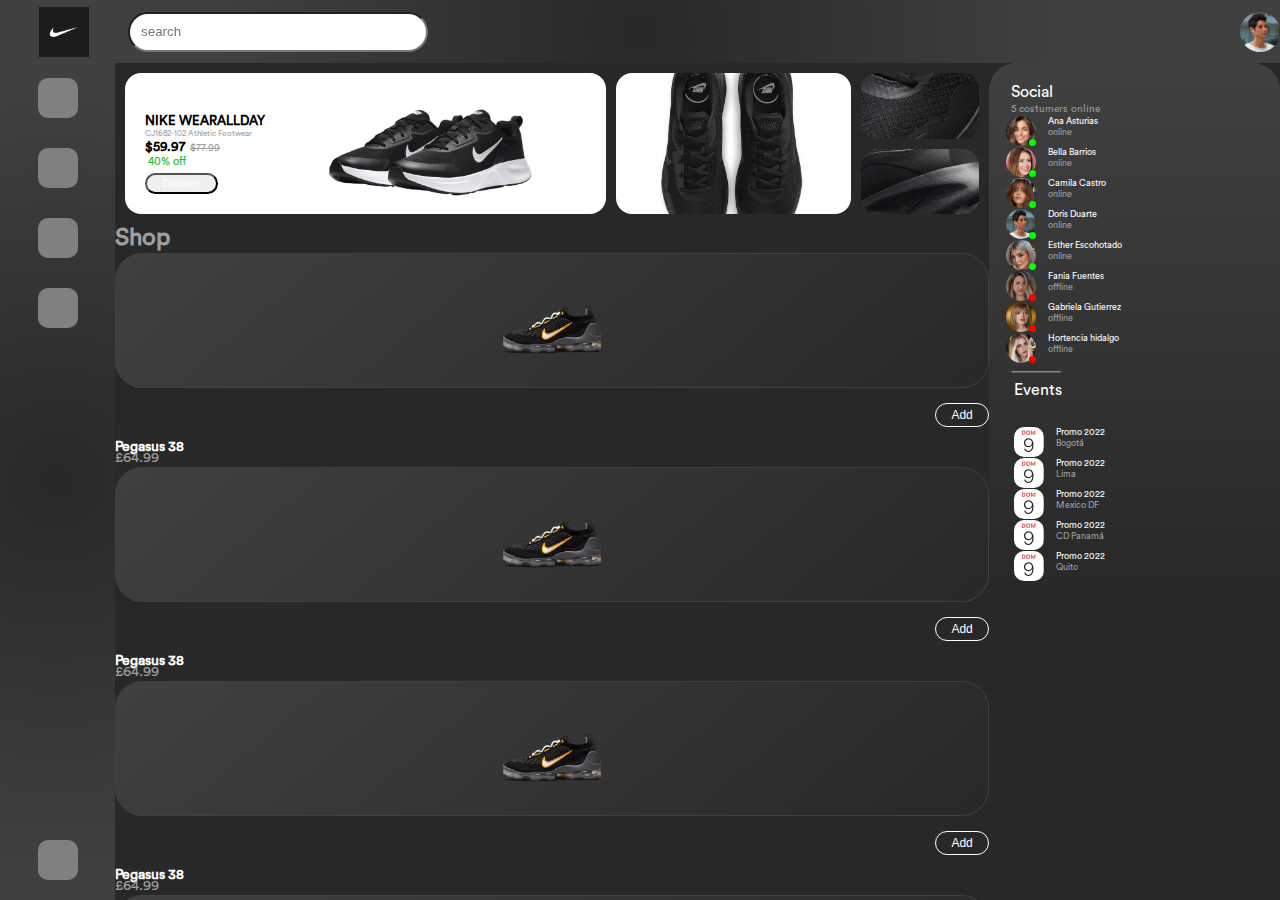
<file: index.html>
<!DOCTYPE html>
<html lang="en">

<head>
    <meta charset="UTF-8">
    <meta http-equiv="X-UA-Compatible" content="IE=edge">
    <meta name="viewport" content="width=device-width, initial-scale=1.0">
    <title>Nike Shop</title>
    <link rel="stylesheet" href="https://cdnjs.cloudflare.com/ajax/libs/font-awesome/6.0.0-beta3/css/all.min.css"
        integrity="sha512-Fo3rlrZj/k7ujTnHg4CGR2D7kSs0v4LLanw2qksYuRlEzO+tcaEPQogQ0KaoGN26/zrn20ImR1DfuLWnOo7aBA=="
        crossorigin="anonymous" referrerpolicy="no-referrer" />
    <link rel="stylesheet" href="https://cdn.jsdelivr.net/npm/bootstrap@4.6.1/dist/css/bootstrap.min.css"
        integrity="sha384-zCbKRCUGaJDkqS1kPbPd7TveP5iyJE0EjAuZQTgFLD2ylzuqKfdKlfG/eSrtxUkn" crossorigin="anonymous">
    <link rel="stylesheet" href="./css/style.css">
</head>

<body>

    <div class="baseLayout">
        <!-- ##### ----- #####    ENCABEZADO   ##### ----- ##### -->
        <div class="navUp">
            <div class="logo">
            </div>
            <div class="navContent">
                <div class="btn1 navbtn">
                    <div class="abc">
                        <i class="fas fa-search"></i>
                    </div>
                    <div class="search">
                        <input type="text" placeholder="   search">
                    </div>
                </div>
                <div class="btn2 navbtn">
                    <i class="fas fa-shopping-bag"></i>
                </div>
                <div class="btn3 navbtn"></div>
            </div>
        </div>

        <div class="divFlex">
            <!-- ##### ----- #####    CONTENIDO PRINCIPAL   ##### ----- ##### -->
            <div class="contentContainer">

                <!-- ++++++++++++++++     CONTENEDOR DE COMPONENTES     ++++++++++++++++++++++++ -->
                <div class="componentContainer">

                    <!-- -+-+-+-+-+-+-+-+-+-+-  ZAPATILLAS POPULARES         +-+-+-+-+-+-+-+-+-+-+-+-+-+ -->
                    <div class="zapatillasComponent">
                        <div class="item item1">
                            <p class="zapa--tittle">Nike Wearallday</p>
                            <p class="zapa--descrip">CJ1682-102 Athletic Footwear</p>
                            <div class="price">
                                <p class="main--price">$59.97</p>
                                <p class="before--price">$77.99</p>
                            </div>
                            <p class="total--discount">40% off</p>
                            <button class="btnDiscover bg-dark">Discover</button>
                        </div>
                        <div class="item item2"></div>
                        <div class="item item3"></div>
                        <div class="item item4"></div>
                    </div>

                    <!-- -+-+-+-+-+-+-+-+-+-+-     ZAPATILLAS SHOP         +-+-+-+-+-+-+-+-+-+-+-+-+-+ -->
                    <div class="zapatillasShop container">

                        <div class="contenedorHeaderShop">
                            <h2 class="shopTitulo">Shop</h2>
                        </div>
                        <div class="row">
                            <div class="col-6 col-lg-3 contenedorZapatillaShop contenedorZapatillaShop1">

                                <div class="zapatillaShoper zapatillaShop1">
                                    <img src="./img/nikeShoe.png" alt="zapatos-nike">
                                </div>

                                <div class="contenedorCompraShop">

                                    <div class="textoCarta">
                                        <h3 class="nombreZapatillasShop">Pegasus 38</h3>
                                        <p class="precioShop">£64.99</p>
                                    </div>
                                    <div class="contenedorPrecioBotonShop">
                                        <button class="botonShop">Add</button>
                                    </div>

                                </div>

                            </div>

                            <div class="col-6 col-lg-3 contenedorZapatillaShop contenedorZapatillaShop2">

                                <div class="zapatillaShoper zapatillaShop2">
                                    <img src="./img/nikeShoe.png" alt="zapatos-nike">
                                </div>

                                <div class="contenedorCompraShop">
                                    <div class="textoCarta">
                                        <h3 class="nombreZapatillasShop">Pegasus 38</h3>
                                        <p class="precioShop">£64.99</p>
                                    </div>
                                    <div class="contenedorPrecioBotonShop">
                                        <button class="botonShop">Add</button>
                                    </div>

                                </div>

                            </div>

                            <div class="col-6 col-lg-3 contenedorZapatillaShop contenedorZapatillaShop3">

                                <div class="zapatillaShoper zapatillaShop3">
                                    <img src="./img/nikeShoe.png" alt="zapatos-nike">
                                </div>

                                <div class="contenedorCompraShop">
                                    <div class="textoCarta">
                                        <h3 class="nombreZapatillasShop">Pegasus 38</h3>
                                        <p class="precioShop">£64.99</p>
                                    </div>
                                    <div class="contenedorPrecioBotonShop">
                                        <button class="botonShop">Add</button>
                                    </div>

                                </div>

                            </div>

                            <div class="col-6 col-lg-3 contenedorZapatillaShop contenedorZapatillaShop4">

                                <div class="zapatillaShoper zapatillaShop4">
                                    <img src="./img/nikeShoe.png" alt="zapatos-nike">
                                </div>

                                <div class="contenedorCompraShop">
                                    <div class="textoCarta">
                                        <h3 class="nombreZapatillasShop">Pegasus 38</h3>
                                        <p class="precioShop">£64.99</p>
                                    </div>
                                    <div class="contenedorPrecioBotonShop">
                                        <button class="botonShop">Add</button>
                                    </div>

                                </div>

                            </div>
                        </div>

                    </div>

                    <div class="graficoBoardContainer">
                        <!-- -+-+-+-+-+-+-+-+-+-+-       GRAFICO        +-+-+-+-+-+-+-+-+-+-+-+-+-+ -->
                        <div class="graficoContainer">
                            <p class="tittle">Contact Us</p>
                            <form class="row g-3">
                                <div class="col-md-6">
                                    <label for="inputEmail4" class="form-label">Email</label>
                                    <input type="email" class="form-control" id="inputEmail4">
                                </div>
                                <div class="col-md-6">
                                    <label for="inputPassword4" class="form-label">Password</label>
                                    <input type="password" class="form-control" id="inputPassword4">
                                </div>
                                <div class="col-12">
                                    <label for="inputAddress" class="form-label">Address</label>
                                    <input type="text" class="form-control" id="inputAddress"
                                        placeholder="1234 Main St">
                                </div>
                                <div class="col-12">
                                    <label for="inputAddress2" class="form-label">Address 2</label>
                                    <input type="text" class="form-control" id="inputAddress2"
                                        placeholder="Apartment, studio, or floor">
                                </div>
                                <div class="col-md-6">
                                    <label for="inputCity" class="form-label">City</label>
                                    <input type="text" class="form-control" id="inputCity">
                                </div>
                                <div class="col-md-2">
                                    <label for="inputZip" class="form-label">Zip</label>
                                    <input type="text" class="form-control" id="inputZip">
                                </div>
                                <div class="col-12">
                                    <div class="form-check">
                                        <input class="form-check-input" type="checkbox" id="gridCheck">
                                        <label class="form-check-label" for="gridCheck">
                                            Check me out
                                        </label>
                                    </div>
                                </div>
                                <div class="col-12">
                                    <button type="submit" class="btn btn-light">Sign in</button>
                                </div>
                            </form>

                        </div>

                        <!-- -+-+-+-+-+-+-+-+-+-+-        BOARD        +-+-+-+-+-+-+-+-+-+-+-+-+-+ -->
                        <div class="boardContainer">
                            <ol class="list-group list-group-numbered bg-dark">
                                <li
                                    class="list-group-item d-flex justify-content-between align-items-start list-color-one">
                                    <div class="ms-2 me-auto">
                                        <div class="fw-bold">Subheading</div>
                                        Content for list item
                                    </div>
                                    <span class="badge bg-light rounded-pill">1st</span>
                                </li>

                                <li
                                    class="list-group-item d-flex justify-content-between align-items-start list-color-two">
                                    <div class="ms-2 me-auto">
                                        <div class="fw-bold">Subheading</div>
                                        Content for list item
                                    </div>
                                    <span class="badge bg-light rounded-pill">2nd</span>
                                </li>

                                <li
                                    class="list-group-item d-flex justify-content-between align-items-start list-color-one">
                                    <div class="ms-2 me-auto">
                                        <div class="fw-bold">Subheading</div>
                                        Content for list item
                                    </div>
                                    <span class="badge bg-light rounded-pill">3th</span>
                                </li>

                                <li
                                    class="list-group-item d-flex justify-content-between align-items-start list-color-two">
                                    <div class="ms-2 me-auto">
                                        <div class="fw-bold">Subheading</div>
                                        Content for list item
                                    </div>
                                    <span class="badge bg-light rounded-pill">4th</span>
                                </li>

                                <li
                                    class="list-group-item d-flex justify-content-between align-items-start list-color-one">
                                    <div class="ms-2 me-auto">
                                        <div class="fw-bold">Subheading</div>
                                        Content for list item
                                    </div>
                                    <span class="badge bg-light rounded-pill">5th</span>
                                </li>

                                <li
                                    class="list-group-item d-flex justify-content-between align-items-start list-color-two">
                                    <div class="ms-2 me-auto">
                                        <div class="fw-bold">Subheading</div>
                                        Content for list item
                                    </div>
                                    <span class="badge bg-light rounded-pill">6th</span>
                                </li>
                            </ol>
                        </div>
                    </div>
                </div>

                <!-- -+-+-+-+-+-+-+-+-+-+-          SOCIAL        +-+-+-+-+-+-+-+-+-+-+-+-+-+ -->
                <div class="socialComponent">
                    <div class="social">
                        <div class="socialCostumersList">
                            <p class="social--tittle">Social</p>
                            <p class="social--costumer">5 costumers online</p>
                            <div class="costumer costumer1">
                                <div class="costumerPhoto">
                                    <div class="colorOnline"></div>
                                </div>
                                <div class="costumerDescription">
                                    <div class="costumerName">
                                        <p>Ana Asturias</p>
                                    </div>
                                    <div class="costumerStatus">
                                        <p>online</p>
                                    </div>
                                </div>
                            </div>
                            <div class="costumer costumer2">
                                <div class="costumerPhoto">
                                    <div class="colorOnline"></div>
                                </div>
                                <div class="costumerDescription">
                                    <div class="costumerName">
                                        <p>Bella Barrios</p>
                                    </div>
                                    <div class="costumerStatus">
                                        <p>online</p>
                                    </div>
                                </div>
                            </div>
                            <div class="costumer costumer3">
                                <div class="costumerPhoto">
                                    <div class="colorOnline"></div>
                                </div>
                                <div class="costumerDescription">
                                    <div class="costumerName">
                                        <p>Camila Castro</p>
                                    </div>
                                    <div class="costumerStatus">
                                        <p>online</p>
                                    </div>
                                </div>
                            </div>
                            <div class="costumer costumer4">
                                <div class="costumerPhoto">
                                    <div class="colorOnline"></div>
                                </div>
                                <div class="costumerDescription">
                                    <div class="costumerName">
                                        <p>Doris Duarte</p>
                                    </div>
                                    <div class="costumerStatus">
                                        <p>online</p>
                                    </div>
                                </div>
                            </div>
                            <div class="costumer costumer5">
                                <div class="costumerPhoto">
                                    <div class="colorOnline"></div>
                                </div>
                                <div class="costumerDescription">
                                    <div class="costumerName">
                                        <p>Esther Escohotado</p>
                                    </div>
                                    <div class="costumerStatus">
                                        <p>online</p>
                                    </div>
                                </div>
                            </div>
                            <div class="costumer costumer6">
                                <div class="costumerPhoto">
                                    <div class="colorOffline"></div>
                                </div>
                                <div class="costumerDescription">
                                    <div class="costumerName">
                                        <p>Fania Fuentes</p>
                                    </div>
                                    <div class="costumerStatus">
                                        <p>offline</p>
                                    </div>
                                </div>
                            </div>
                            <div class="costumer costumer7">
                                <div class="costumerPhoto">
                                    <div class="colorOffline"></div>
                                </div>
                                <div class="costumerDescription">
                                    <div class="costumerName">
                                        <p>Gabriela Gutierrez</p>
                                    </div>
                                    <div class="costumerStatus">
                                        <p>offline</p>
                                    </div>
                                </div>
                            </div>
                            <div class="costumer costumer8">
                                <div class="costumerPhoto">
                                    <div class="colorOffline"></div>
                                </div>
                                <div class="costumerDescription">
                                    <div class="costumerName">
                                        <p>Hortencia hidalgo</p>
                                    </div>
                                    <div class="costumerStatus">
                                        <p>offline</p>
                                    </div>
                                </div>
                            </div>
                        </div>
                    </div>

                    <div class="line"></div>

                    <div class="events">
                        <p class="eventTittle">Events</p>
                        <div class="eventList">
                            <div class="event event1">
                                <div class="eventDate"></div>
                                <div class="eventDescription">
                                    <div class="eventName">
                                        <p>promo 2022</p>
                                    </div>
                                    <div class="eventLocation">
                                        <p>Bogotá</p>
                                    </div>
                                </div>
                            </div>
                            <div class="event event2">
                                <div class="eventDate"></div>
                                <div class="eventDescription">
                                    <div class="eventName">
                                        <p>promo 2022</p>
                                    </div>
                                    <div class="eventLocation">
                                        <p>Lima</p>
                                    </div>
                                </div>
                            </div>
                            <div class="event event3">
                                <div class="eventDate"></div>
                                <div class="eventDescription">
                                    <div class="eventName">
                                        <p>promo 2022</p>
                                    </div>
                                    <div class="eventLocation">
                                        <p>Mexico DF</p>
                                    </div>
                                </div>
                            </div>
                            <div class="event event4">
                                <div class="eventDate"></div>
                                <div class="eventDescription">
                                    <div class="eventName">
                                        <p>promo 2022</p>
                                    </div>
                                    <div class="eventLocation">
                                        <p>CD Panamá</p>
                                    </div>
                                </div>
                            </div>
                            <div class="event event5">
                                <div class="eventDate"></div>
                                <div class="eventDescription">
                                    <div class="eventName">
                                        <p>promo 2022</p>
                                    </div>
                                    <div class="eventLocation">
                                        <p>Quito</p>
                                    </div>
                                </div>
                            </div>
                        </div>
                    </div>
                </div>
            </div>

            <!-- ##### ----- #####    FOOTER BARRA LATERAL   ##### ----- ##### -->
            <div class="navDown">
                <div class="navbtn navbtn1">
                    <i class="fas fa-home"></i>
                </div>
                <div class="navbtn navbtn2">
                    <i class="fas fa-ticket-alt"></i>
                </div>
                <div class="navbtn navbtn3">
                    <i class="fas fa-location-arrow"></i>
                </div>
                <div class="navbtn navbtn4">
                    <i class="far fa-heart"></i>
                </div>
                <div class="navbtn navbtn5">
                    <i class="fas fa-cog"></i>
                </div>
            </div>
        </div>
    </div>

    <!-- Scripts abre-->
    <script src="https://cdn.jsdelivr.net/npm/jquery@3.5.1/dist/jquery.slim.min.js"
        integrity="sha384-DfXdz2htPH0lsSSs5nCTpuj/zy4C+OGpamoFVy38MVBnE+IbbVYUew+OrCXaRkfj" crossorigin="anonymous">
        </script>
    <script src="https://cdn.jsdelivr.net/npm/popper.js@1.16.1/dist/umd/popper.min.js"
        integrity="sha384-9/reFTGAW83EW2RDu2S0VKaIzap3H66lZH81PoYlFhbGU+6BZp6G7niu735Sk7lN" crossorigin="anonymous">
        </script>
    <script src="https://cdn.jsdelivr.net/npm/bootstrap@4.6.1/dist/js/bootstrap.min.js"
        integrity="sha384-VHvPCCyXqtD5DqJeNxl2dtTyhF78xXNXdkwX1CZeRusQfRKp+tA7hAShOK/B/fQ2" crossorigin="anonymous">
        </script>
    <!-- Scripts termina-->
</body>

</html>
</file>
<file: css/style.css>
@import url("https://fonts.googleapis.com/css2?family=Proza+Libre&display=swap");
@font-face {
  font-family: Circular;
  src: url(../fuentes/CircularStd-Book.otf);
}

@font-face {
  font-family: CircularMedium;
  src: url(../fuentes/CircularStd-Medium.otf);
}

@font-face {
  font-family: CircularBold;
  src: url(../fuentes/CircularStd-Bold.otf);
}

* {
  margin: 0;
  padding: 0;
  -webkit-box-sizing: border-box;
          box-sizing: border-box;
}

/* Variables */
/* -----   CONTAINER SIZE ----- */
body {
  background-color: #282828;
  font-family: Circular;
}

body .baseLayout {
  width: 100vw;
  height: 100vh;
  display: -webkit-box;
  display: -ms-flexbox;
  display: flex;
  -webkit-box-orient: vertical;
  -webkit-box-direction: normal;
      -ms-flex-direction: column;
          flex-direction: column;
}

body .baseLayout .navUp {
  width: 100vw;
  height: 7vh;
  display: -webkit-box;
  display: -ms-flexbox;
  display: flex;
  -webkit-box-align: center;
      -ms-flex-align: center;
          align-items: center;
  -webkit-box-pack: justify;
      -ms-flex-pack: justify;
          justify-content: space-between;
  -webkit-backdrop-filter: blur(5px);
          backdrop-filter: blur(5px);
  background: #282828;
  background: radial-gradient(circle, #282828 0%, #404040 66%, #404040 100%);
}

body .baseLayout .navUp .logo {
  background-image: url(../img/logo.jpg);
  background-size: contain;
  width: 50px;
  height: 50px;
  margin: auto;
}

body .baseLayout .navUp .navContent {
  width: 75vw;
  height: 50px;
  display: -webkit-box;
  display: -ms-flexbox;
  display: flex;
  -webkit-box-orient: horizontal;
  -webkit-box-direction: normal;
      -ms-flex-direction: row;
          flex-direction: row;
  -webkit-box-align: center;
      -ms-flex-align: center;
          align-items: center;
  -webkit-box-pack: right;
      -ms-flex-pack: right;
          justify-content: right;
  gap: 6px;
}

body .baseLayout .navUp .navContent .navbtn {
  background-color: #404040;
  width: 40px;
  height: 40px;
  border-radius: 20px;
}

body .baseLayout .navUp .navContent .btn1 {
  display: -webkit-box;
  display: -ms-flexbox;
  display: flex;
  -webkit-box-pack: center;
      -ms-flex-pack: center;
          justify-content: center;
  -webkit-box-align: center;
      -ms-flex-align: center;
          align-items: center;
  color: #E3E3E3;
  -webkit-transition: all 0.3s;
  transition: all 0.3s;
}

body .baseLayout .navUp .navContent .btn1 .search {
  display: none;
}

body .baseLayout .navUp .navContent .btn1:hover {
  background-color: #E3E3E3;
  color: #282828;
}

body .baseLayout .navUp .navContent .btn2 {
  font-size: 20px;
  color: #E3E3E3;
  display: -webkit-box;
  display: -ms-flexbox;
  display: flex;
  -webkit-box-pack: center;
      -ms-flex-pack: center;
          justify-content: center;
  -webkit-box-align: center;
      -ms-flex-align: center;
          align-items: center;
  -webkit-transition: all 0.3s;
  transition: all 0.3s;
}

body .baseLayout .navUp .navContent .btn2:hover {
  background-color: #E3E3E3;
  color: #282828;
}

body .baseLayout .navUp .navContent .btn3 {
  background-image: url(../img/costumer4.png);
  background-size: contain;
}

body .baseLayout .divFlex {
  width: 100vw;
  height: auto;
}

body .baseLayout .divFlex .contentContainer {
  width: 100vw;
  height: 86vh;
  overflow-x: scroll;
  display: -webkit-box;
  display: -ms-flexbox;
  display: flex;
  -webkit-box-orient: vertical;
  -webkit-box-direction: normal;
      -ms-flex-direction: column;
          flex-direction: column;
}

body .baseLayout .divFlex .contentContainer .componentContainer {
  width: 100vw;
}

body .baseLayout .divFlex .contentContainer .componentContainer .zapatillasComponent {
  width: 100vw;
  height: auto;
  display: -ms-grid;
  display: grid;
  -webkit-box-pack: center;
      -ms-flex-pack: center;
          justify-content: center;
  -ms-grid-columns: 115px 115px 115px;
      grid-template-columns: 115px 115px 115px;
  -ms-grid-rows: 170px 115px;
      grid-template-rows: 170px 115px;
      grid-template-areas: "item1 item1 item1" "item2 item3 item4";
  gap: 8px;
  padding: 10px;
}

body .baseLayout .divFlex .contentContainer .componentContainer .zapatillasComponent .item {
  border-radius: 1em;
}

body .baseLayout .divFlex .contentContainer .componentContainer .zapatillasComponent .item1 {
  -ms-grid-row: 1;
  -ms-grid-column: 1;
  -ms-grid-column-span: 3;
  grid-area: item1;
  background-color: #FFFFFF;
  background-image: url(../img/zapa1.png);
  background-size: contain;
  background-position-y: bottom;
  background-repeat: no-repeat;
  -webkit-transition: all 0.4s;
  transition: all 0.4s;
}

body .baseLayout .divFlex .contentContainer .componentContainer .zapatillasComponent .item1:hover {
  -webkit-transform: scale(1.05);
          transform: scale(1.05);
  border: 1px solid #282828;
}

body .baseLayout .divFlex .contentContainer .componentContainer .zapatillasComponent .item2 {
  -ms-grid-row: 2;
  -ms-grid-column: 1;
  grid-area: item2;
  background-color: #FFFFFF;
  background-image: url(../img/zapa2.png);
  background-size: contain;
  background-position-y: bottom;
  background-repeat: no-repeat;
  -webkit-transition: all 0.4s;
  transition: all 0.4s;
}

body .baseLayout .divFlex .contentContainer .componentContainer .zapatillasComponent .item2:hover {
  -webkit-transform: scale(1.05);
          transform: scale(1.05);
  border: 1px solid #282828;
}

body .baseLayout .divFlex .contentContainer .componentContainer .zapatillasComponent .item3 {
  -ms-grid-row: 2;
  -ms-grid-column: 2;
  grid-area: item3;
  background-color: #FFFFFF;
  background-image: url(../img/zapa3.png);
  background-size: contain;
  background-position-y: bottom;
  background-repeat: no-repeat;
  -webkit-transition: all 0.4s;
  transition: all 0.4s;
}

body .baseLayout .divFlex .contentContainer .componentContainer .zapatillasComponent .item3:hover {
  -webkit-transform: scale(1.05);
          transform: scale(1.05);
  border: 1px solid #282828;
}

body .baseLayout .divFlex .contentContainer .componentContainer .zapatillasComponent .item4 {
  -ms-grid-row: 2;
  -ms-grid-column: 3;
  grid-area: item4;
  background-color: #FFFFFF;
  background-image: url(../img/zapa4.png);
  background-size: contain;
  background-position-y: bottom;
  background-repeat: no-repeat;
  -webkit-transition: all 0.4s;
  transition: all 0.4s;
}

body .baseLayout .divFlex .contentContainer .componentContainer .zapatillasComponent .item4:hover {
  -webkit-transform: scale(1.05);
          transform: scale(1.05);
  border: 1px solid #282828;
}

body .baseLayout .divFlex .contentContainer .componentContainer .zapatillasComponent .item1 {
  padding: 20px;
}

body .baseLayout .divFlex .contentContainer .componentContainer .zapatillasComponent .item1 .zapa--tittle {
  font-weight: bolder;
  text-transform: uppercase;
  font-size: 13px;
  margin: 20px 0px 0px 0px;
}

body .baseLayout .divFlex .contentContainer .componentContainer .zapatillasComponent .item1 .zapa--descrip {
  font-weight: lighter;
  text-transform: capitalize;
  font-size: 8px;
  color: #9F9F9F;
}

body .baseLayout .divFlex .contentContainer .componentContainer .zapatillasComponent .item1 .price {
  display: -webkit-box;
  display: -ms-flexbox;
  display: flex;
  -webkit-box-align: baseline;
      -ms-flex-align: baseline;
          align-items: baseline;
}

body .baseLayout .divFlex .contentContainer .componentContainer .zapatillasComponent .item1 .price .main--price {
  font-weight: bold;
  font-size: 13px;
  margin: 0px;
  padding: 0px;
  padding-right: 5px;
}

body .baseLayout .divFlex .contentContainer .componentContainer .zapatillasComponent .item1 .price .before--price {
  font-weight: lighter;
  text-decoration: line-through;
  color: #9F9F9F;
  margin: 0px;
  padding: 0px;
  font-size: 10px;
}

body .baseLayout .divFlex .contentContainer .componentContainer .zapatillasComponent .item1 .total--discount {
  margin: 0px;
  padding: 0px;
  color: #27b927;
  font-size: 11px;
  padding-left: 3px;
  margin-bottom: 5px;
}

body .baseLayout .divFlex .contentContainer .componentContainer .zapatillasComponent .item1 .btnDiscover {
  border: 0px none solid;
  border-radius: 20px;
  color: #FFFFFF;
  font-size: 10px;
  padding: 3px 15px 3px 15px;
}

body .baseLayout .divFlex .contentContainer .componentContainer .zapatillasShop {
  width: 100vw;
  height: auto;
}

body .baseLayout .divFlex .contentContainer .componentContainer .zapatillasShop .contenedorHeaderShop .shopTitulo {
  color: #9F9F9F;
}

body .baseLayout .divFlex .contentContainer .componentContainer .zapatillasShop .row .contenedorZapatillaShop .zapatillaShoper {
  min-height: 135px;
  min-width: 120px;
  border: 1px solid #404040;
  border-radius: 1.7em;
  background: linear-gradient(320deg, #282828, #404040);
  display: -webkit-box;
  display: -ms-flexbox;
  display: flex;
  -webkit-box-align: center;
      -ms-flex-align: center;
          align-items: center;
  -webkit-box-pack: center;
      -ms-flex-pack: center;
          justify-content: center;
  -webkit-transition: ease all .25s;
  transition: ease all .25s;
}

body .baseLayout .divFlex .contentContainer .componentContainer .zapatillasShop .row .contenedorZapatillaShop .zapatillaShoper img {
  height: 120px;
  width: auto;
}

body .baseLayout .divFlex .contentContainer .componentContainer .zapatillasShop .row .contenedorZapatillaShop .zapatillaShoper:hover {
  border: 3px solid #9F9F9F;
}

body .baseLayout .divFlex .contentContainer .componentContainer .zapatillasShop .row .contenedorZapatillaShop .contenedorCompraShop {
  display: -webkit-box;
  display: -ms-flexbox;
  display: flex;
  margin-top: 15px;
}

body .baseLayout .divFlex .contentContainer .componentContainer .zapatillasShop .row .contenedorZapatillaShop .contenedorCompraShop .textoCarta {
  display: -webkit-box;
  display: -ms-flexbox;
  display: flex;
  -webkit-box-orient: vertical;
  -webkit-box-direction: normal;
      -ms-flex-direction: column;
          flex-direction: column;
  width: 100%;
}

body .baseLayout .divFlex .contentContainer .componentContainer .zapatillasShop .row .contenedorZapatillaShop .contenedorCompraShop .textoCarta .nombreZapatillasShop {
  margin-top: 5%;
  font-size: 1em;
  line-height: 6px;
  font-size: 14px;
  color: #FFFFFF;
}

body .baseLayout .divFlex .contentContainer .componentContainer .zapatillasShop .row .contenedorZapatillaShop .contenedorCompraShop .textoCarta .precioShop {
  color: #9F9F9F;
  margin: 0;
  font-size: 14px;
}

body .baseLayout .divFlex .contentContainer .componentContainer .zapatillasShop .row .contenedorZapatillaShop .contenedorCompraShop .contenedorPrecioBotonShop {
  display: -webkit-box;
  display: -ms-flexbox;
  display: flex;
  width: -webkit-min-content;
  width: -moz-min-content;
  width: min-content;
  -webkit-box-pack: justify;
      -ms-flex-pack: justify;
          justify-content: space-between;
  -webkit-box-align: start;
      -ms-flex-align: start;
          align-items: flex-start;
}

body .baseLayout .divFlex .contentContainer .componentContainer .zapatillasShop .row .contenedorZapatillaShop .contenedorCompraShop .contenedorPrecioBotonShop .botonShop {
  background-color: #282828;
  border-radius: 20px;
  padding: 4px 15px 4px 15px;
  color: #FFFFFF;
  border: 1px solid #FFFFFF;
  font-size: 12px;
  -webkit-transition: ease all .25s;
  transition: ease all .25s;
}

body .baseLayout .divFlex .contentContainer .componentContainer .zapatillasShop .row .contenedorZapatillaShop .contenedorCompraShop .contenedorPrecioBotonShop .botonShop:hover {
  background-color: #404040;
}

body .baseLayout .divFlex .contentContainer .componentContainer .zapatillasShop .row .contenedorZapatillaShop .contenedorCompraShop .contenedorPrecioBotonShop .botonShop:active {
  background-color: #9F9F9F;
}

body .baseLayout .divFlex .contentContainer .componentContainer .graficoBoardContainer {
  width: 100vw;
  height: auto;
  display: -webkit-box;
  display: -ms-flexbox;
  display: flex;
  -webkit-box-orient: vertical;
  -webkit-box-direction: reverse;
      -ms-flex-direction: column-reverse;
          flex-direction: column-reverse;
  -webkit-box-sizing: border-box !important;
          box-sizing: border-box !important;
}

body .baseLayout .divFlex .contentContainer .componentContainer .graficoBoardContainer .graficoContainer {
  width: 100vw;
  height: auto;
  padding: 3vw;
}

body .baseLayout .divFlex .contentContainer .componentContainer .graficoBoardContainer .graficoContainer form {
  width: 100%;
  color: #E3E3E3;
  border-radius: 20px;
}

body .baseLayout .divFlex .contentContainer .componentContainer .graficoBoardContainer .graficoContainer .tittle {
  color: #E3E3E3;
  font-size: 25px;
}

body .baseLayout .divFlex .contentContainer .componentContainer .graficoBoardContainer .boardContainer {
  width: 100vw;
  height: auto;
  padding: 2vw;
}

body .baseLayout .divFlex .contentContainer .componentContainer .graficoBoardContainer .boardContainer ol {
  -webkit-box-sizing: border-box;
          box-sizing: border-box;
}

body .baseLayout .divFlex .contentContainer .componentContainer .graficoBoardContainer .boardContainer ol .list-color-one {
  background-color: #404040;
  color: #9F9F9F;
}

body .baseLayout .divFlex .contentContainer .componentContainer .graficoBoardContainer .boardContainer ol .list-color-two {
  background-color: #9F9F9F;
  color: #282828;
}

body .baseLayout .divFlex .contentContainer .componentContainer .graficoBoardContainer .boardContainer ol .list-color-one:hover {
  border: 3px solid #E3E3E3;
  border-radius: 15px;
  -webkit-transition: 1.5s;
  transition: 1.5s;
}

body .baseLayout .divFlex .contentContainer .componentContainer .graficoBoardContainer .boardContainer ol .list-color-two:hover {
  border: 3px solid #E3E3E3;
  border-radius: 15px;
  -webkit-transition: 1.5s;
  transition: 1.5s;
}

body .baseLayout .divFlex .contentContainer .socialComponent {
  width: 100vw;
  height: auto;
  border: 2px solid none;
  border-radius: 1.7em;
  background: -webkit-gradient(linear, left bottom, left top, from(#282828), to(#404040));
  background: linear-gradient(to top, #282828, #404040);
  padding: 10px;
  display: -webkit-box;
  display: -ms-flexbox;
  display: flex;
  -webkit-box-orient: horizontal;
  -webkit-box-direction: normal;
      -ms-flex-direction: row;
          flex-direction: row;
  -webkit-box-pack: space-evenly;
      -ms-flex-pack: space-evenly;
          justify-content: space-evenly;
  gap: 10px;
}

body .baseLayout .divFlex .contentContainer .socialComponent .social {
  padding: 3px;
  width: -webkit-fit-content;
  width: -moz-fit-content;
  width: fit-content;
}

body .baseLayout .divFlex .contentContainer .socialComponent .social .social--tittle {
  color: white;
  font-size: larger;
  padding-left: 5px;
  padding-top: 7px;
  margin-bottom: 0px;
}

body .baseLayout .divFlex .contentContainer .socialComponent .social .social--costumer {
  color: #9F9F9F;
  font-size: small;
  padding-left: 5px;
  margin-top: 0px;
}

body .baseLayout .divFlex .contentContainer .socialComponent .social .socialCostumersList {
  padding-left: 5px;
  display: -webkit-box;
  display: -ms-flexbox;
  display: flex;
  -webkit-box-orient: vertical;
  -webkit-box-direction: normal;
      -ms-flex-direction: column;
          flex-direction: column;
  gap: 7px;
}

body .baseLayout .divFlex .contentContainer .socialComponent .social .socialCostumersList .costumer {
  display: -webkit-box;
  display: -ms-flexbox;
  display: flex;
  -webkit-box-align: start;
      -ms-flex-align: start;
          align-items: flex-start;
  -webkit-column-gap: 10px;
          column-gap: 10px;
}

body .baseLayout .divFlex .contentContainer .socialComponent .social .socialCostumersList .costumer .costumerPhoto {
  background-image: url(../img/costumer1.png);
  background-repeat: no-repeat;
  background-size: contain;
  border-radius: 30px;
  width: 40px;
  height: 40px;
  display: -webkit-box;
  display: -ms-flexbox;
  display: flex;
  -webkit-box-orient: vertical;
  -webkit-box-direction: reverse;
      -ms-flex-direction: column-reverse;
          flex-direction: column-reverse;
  -webkit-box-align: end;
      -ms-flex-align: end;
          align-items: flex-end;
}

body .baseLayout .divFlex .contentContainer .socialComponent .social .socialCostumersList .costumer .costumerPhoto .colorOnline {
  width: 10px;
  height: 10px;
  background-color: lime;
  border-radius: 4px;
}

body .baseLayout .divFlex .contentContainer .socialComponent .social .socialCostumersList .costumer .costumerPhoto .colorOffline {
  width: 10px;
  height: 10px;
  background-color: red;
  border-radius: 4px;
}

body .baseLayout .divFlex .contentContainer .socialComponent .social .socialCostumersList .costumer .costumerDescription {
  width: 70px;
  padding-left: 5px;
  font-size: x-small;
  color: white;
}

body .baseLayout .divFlex .contentContainer .socialComponent .social .socialCostumersList .costumer .costumerDescription .costumerName p {
  font-size: 12px;
  margin-bottom: 0px;
}

body .baseLayout .divFlex .contentContainer .socialComponent .social .socialCostumersList .costumer .costumerDescription .costumerStatus p {
  font-size: x-small;
  color: #9F9F9F;
}

body .baseLayout .divFlex .contentContainer .socialComponent .social .socialCostumersList .costumer1 {
  -webkit-transition: all 0.4s;
  transition: all 0.4s;
}

body .baseLayout .divFlex .contentContainer .socialComponent .social .socialCostumersList .costumer1 .costumerPhoto {
  background-image: url(../img/costumer1.png);
}

body .baseLayout .divFlex .contentContainer .socialComponent .social .socialCostumersList .costumer1:hover {
  background-color: #404040;
}

body .baseLayout .divFlex .contentContainer .socialComponent .social .socialCostumersList .costumer2 {
  -webkit-transition: all 0.4s;
  transition: all 0.4s;
}

body .baseLayout .divFlex .contentContainer .socialComponent .social .socialCostumersList .costumer2 .costumerPhoto {
  background-image: url(../img/costumer2.png);
}

body .baseLayout .divFlex .contentContainer .socialComponent .social .socialCostumersList .costumer2:hover {
  background-color: #404040;
}

body .baseLayout .divFlex .contentContainer .socialComponent .social .socialCostumersList .costumer3 {
  -webkit-transition: all 0.4s;
  transition: all 0.4s;
}

body .baseLayout .divFlex .contentContainer .socialComponent .social .socialCostumersList .costumer3 .costumerPhoto {
  background-image: url(../img/costumer3.png);
}

body .baseLayout .divFlex .contentContainer .socialComponent .social .socialCostumersList .costumer3:hover {
  background-color: #404040;
}

body .baseLayout .divFlex .contentContainer .socialComponent .social .socialCostumersList .costumer4 {
  -webkit-transition: all 0.4s;
  transition: all 0.4s;
}

body .baseLayout .divFlex .contentContainer .socialComponent .social .socialCostumersList .costumer4 .costumerPhoto {
  background-image: url(../img/costumer4.png);
}

body .baseLayout .divFlex .contentContainer .socialComponent .social .socialCostumersList .costumer4:hover {
  background-color: #404040;
}

body .baseLayout .divFlex .contentContainer .socialComponent .social .socialCostumersList .costumer5 {
  -webkit-transition: all 0.4s;
  transition: all 0.4s;
}

body .baseLayout .divFlex .contentContainer .socialComponent .social .socialCostumersList .costumer5 .costumerPhoto {
  background-image: url(../img/costumer5.png);
}

body .baseLayout .divFlex .contentContainer .socialComponent .social .socialCostumersList .costumer5:hover {
  background-color: #404040;
}

body .baseLayout .divFlex .contentContainer .socialComponent .social .socialCostumersList .costumer6 {
  -webkit-transition: all 0.4s;
  transition: all 0.4s;
}

body .baseLayout .divFlex .contentContainer .socialComponent .social .socialCostumersList .costumer6 .costumerPhoto {
  background-image: url(../img/costumer6.png);
}

body .baseLayout .divFlex .contentContainer .socialComponent .social .socialCostumersList .costumer6:hover {
  background-color: #404040;
}

body .baseLayout .divFlex .contentContainer .socialComponent .social .socialCostumersList .costumer7 {
  -webkit-transition: all 0.4s;
  transition: all 0.4s;
}

body .baseLayout .divFlex .contentContainer .socialComponent .social .socialCostumersList .costumer7 .costumerPhoto {
  background-image: url(../img/costumer7.png);
}

body .baseLayout .divFlex .contentContainer .socialComponent .social .socialCostumersList .costumer7:hover {
  background-color: #404040;
}

body .baseLayout .divFlex .contentContainer .socialComponent .social .socialCostumersList .costumer8 {
  -webkit-transition: all 0.4s;
  transition: all 0.4s;
}

body .baseLayout .divFlex .contentContainer .socialComponent .social .socialCostumersList .costumer8 .costumerPhoto {
  background-image: url(../img/costumer8.png);
}

body .baseLayout .divFlex .contentContainer .socialComponent .social .socialCostumersList .costumer8:hover {
  background-color: #404040;
}

body .baseLayout .divFlex .contentContainer .socialComponent .line {
  background: -webkit-gradient(linear, left bottom, left top, from(#404040), to(#9F9F9F));
  background: linear-gradient(to top, #404040, #9F9F9F);
  width: 2px;
  height: 400px;
  -ms-flex-item-align: center;
      -ms-grid-row-align: center;
      align-self: center;
}

body .baseLayout .divFlex .contentContainer .socialComponent .events {
  width: -webkit-fit-content;
  width: -moz-fit-content;
  width: fit-content;
  margin-top: 5px;
  padding-left: 10px;
}

body .baseLayout .divFlex .contentContainer .socialComponent .events .eventTittle {
  color: white;
  font-size: larger;
  padding-left: 5px;
  padding-top: 7px;
  margin-bottom: 7px;
}

body .baseLayout .divFlex .contentContainer .socialComponent .events .eventList {
  display: -webkit-box;
  display: -ms-flexbox;
  display: flex;
  -webkit-box-orient: vertical;
  -webkit-box-direction: normal;
      -ms-flex-direction: column;
          flex-direction: column;
  gap: 7px;
  padding: 5px;
}

body .baseLayout .divFlex .contentContainer .socialComponent .events .eventList .event {
  display: -webkit-box;
  display: -ms-flexbox;
  display: flex;
  gap: 10px;
}

body .baseLayout .divFlex .contentContainer .socialComponent .events .eventList .event .eventDate {
  background-image: url(../img/date.jpg);
  background-repeat: no-repeat;
  background-size: cover;
  background-position: center;
  border-radius: 10px;
  width: 40px;
  height: 40px;
}

body .baseLayout .divFlex .contentContainer .socialComponent .events .eventList .event .eventDescription {
  padding-left: 5px;
  font-size: x-small;
}

body .baseLayout .divFlex .contentContainer .socialComponent .events .eventList .event .eventDescription .eventName {
  color: white;
  text-transform: capitalize;
}

body .baseLayout .divFlex .contentContainer .socialComponent .events .eventList .event .eventDescription .eventLocation {
  color: #9F9F9F;
}

body .baseLayout .divFlex .contentContainer .socialComponent .events .eventList .event1 {
  padding-top: 20px;
}

body .baseLayout .divFlex .navDown {
  border-radius: 40px;
  width: 100vw;
  height: 7vh;
  -webkit-backdrop-filter: blur(5px);
          backdrop-filter: blur(5px);
  background: #282828;
  background: radial-gradient(circle, #282828 0%, #404040 93%, #404040 100%);
  display: -webkit-box;
  display: -ms-flexbox;
  display: flex;
  -webkit-box-orient: horizontal;
  -webkit-box-direction: normal;
      -ms-flex-direction: row;
          flex-direction: row;
  -webkit-box-pack: center;
      -ms-flex-pack: center;
          justify-content: center;
  -webkit-box-align: center;
      -ms-flex-align: center;
          align-items: center;
  gap: 30px;
}

body .baseLayout .divFlex .navDown .navbtn {
  background-color: grey;
  width: 40px;
  height: 40px;
  border-radius: 10px;
  color: #E3E3E3;
  display: -webkit-box;
  display: -ms-flexbox;
  display: flex;
  -webkit-box-pack: center;
      -ms-flex-pack: center;
          justify-content: center;
  -webkit-box-align: center;
      -ms-flex-align: center;
          align-items: center;
  font-size: 20px;
  -webkit-transition: all 0.3s;
  transition: all 0.3s;
}

body .baseLayout .divFlex .navDown .navbtn:hover {
  background-color: #E3E3E3;
  color: #282828;
}

@media (min-width: 540px) {
  /* -----   CONTAINER SIZE ----- */
  body .baseLayout .navUp .navContent {
    width: 90vw;
  }
  body .baseLayout .navUp .navContent .btn1 {
    width: 300px;
    display: -webkit-box;
    display: -ms-flexbox;
    display: flex;
    -webkit-box-align: center;
        -ms-flex-align: center;
            align-items: center;
    margin-right: auto;
  }
  body .baseLayout .navUp .navContent .btn1 .abc {
    display: none;
  }
  body .baseLayout .navUp .navContent .btn1 .search {
    display: initial;
  }
  body .baseLayout .navUp .navContent .btn1 .search input {
    border-radius: 20px;
    width: 300px;
    height: 40px;
  }
  body .baseLayout .divFlex {
    display: -webkit-box;
    display: -ms-flexbox;
    display: flex;
    -webkit-box-orient: horizontal;
    -webkit-box-direction: reverse;
        -ms-flex-direction: row-reverse;
            flex-direction: row-reverse;
  }
  body .baseLayout .divFlex .contentContainer {
    width: 91vw;
    height: 93vh;
    -webkit-box-orient: horizontal;
    -webkit-box-direction: normal;
        -ms-flex-direction: row;
            flex-direction: row;
  }
  body .baseLayout .divFlex .contentContainer .componentContainer {
    width: 68.25vw;
  }
  body .baseLayout .divFlex .contentContainer .componentContainer .zapatillasComponent {
    width: 68.25vw;
    -webkit-box-pack: center;
        -ms-flex-pack: center;
            justify-content: center;
    -ms-grid-columns: 1fr 1fr 1fr 0.5fr;
        grid-template-columns: 1fr 1fr 1fr 0.5fr;
    -ms-grid-rows: auto auto;
        grid-template-rows: auto auto;
        grid-template-areas: "item1 item1 item2 item3" "item1 item1 item2 item4";
    gap: 10px;
  }
  body .baseLayout .divFlex .contentContainer .componentContainer .zapatillasComponent .item {
    border-radius: 1em;
  }
  body .baseLayout .divFlex .contentContainer .componentContainer .zapatillasComponent .item1 {
    background-repeat: no-repeat;
    background-position: center;
    background-size: cover;
  }
  body .baseLayout .divFlex .contentContainer .componentContainer .zapatillasComponent .item2 {
    background-repeat: no-repeat;
    background-position: center;
    background-size: cover;
  }
  body .baseLayout .divFlex .contentContainer .componentContainer .zapatillasComponent .item3 {
    background-repeat: no-repeat;
    background-position: center;
    background-size: cover;
  }
  body .baseLayout .divFlex .contentContainer .componentContainer .zapatillasComponent .item4 {
    background-repeat: no-repeat;
    background-position: center;
    background-size: cover;
  }
  body .baseLayout .divFlex .contentContainer .componentContainer .zapatillasComponent .item1 {
    background-size: contain;
    background-position-y: bottom;
  }
  body .baseLayout .divFlex .contentContainer .componentContainer .zapatillasShop {
    width: 68.25vw;
    height: auto;
  }
  body .baseLayout .divFlex .contentContainer .componentContainer .graficoBoardContainer {
    width: 68.25vw;
    height: 350px;
    display: -webkit-box;
    display: -ms-flexbox;
    display: flex;
    -webkit-box-orient: horizontal;
    -webkit-box-direction: normal;
        -ms-flex-direction: row;
            flex-direction: row;
  }
  body .baseLayout .divFlex .contentContainer .componentContainer .graficoBoardContainer .graficoContainer {
    width: 68.25vw;
    height: 350px;
    overflow-y: scroll;
  }
  body .baseLayout .divFlex .contentContainer .componentContainer .graficoBoardContainer .boardContainer {
    width: 68.25vw;
    height: 350px;
    overflow-y: scroll;
  }
  body .baseLayout .divFlex .contentContainer .socialComponent {
    width: 22.75vw;
    height: -webkit-fit-content;
    height: -moz-fit-content;
    height: fit-content;
    padding: 10px, 0px, 0px, 10px;
    -webkit-box-pack: start;
        -ms-flex-pack: start;
            justify-content: flex-start;
    -webkit-box-orient: vertical;
    -webkit-box-direction: normal;
        -ms-flex-direction: column;
            flex-direction: column;
    -webkit-box-align: start;
        -ms-flex-align: start;
            align-items: flex-start;
    gap: 5px;
  }
  body .baseLayout .divFlex .contentContainer .socialComponent .social {
    width: -webkit-fit-content;
    width: -moz-fit-content;
    width: fit-content;
  }
  body .baseLayout .divFlex .contentContainer .socialComponent .social .social--tittle {
    font-size: medium;
  }
  body .baseLayout .divFlex .contentContainer .socialComponent .social .social--costumer {
    font-size: x-small;
  }
  body .baseLayout .divFlex .contentContainer .socialComponent .social .socialCostumersList {
    padding-top: 0px;
    padding-left: 4px;
    gap: 1px;
  }
  body .baseLayout .divFlex .contentContainer .socialComponent .social .socialCostumersList .costumer {
    -webkit-column-gap: 7px;
            column-gap: 7px;
  }
  body .baseLayout .divFlex .contentContainer .socialComponent .social .socialCostumersList .costumer .costumerPhoto {
    width: 30px;
    height: 30px;
  }
  body .baseLayout .divFlex .contentContainer .socialComponent .social .socialCostumersList .costumer .costumerPhoto .colorOnline {
    width: 7px;
    height: 7px;
  }
  body .baseLayout .divFlex .contentContainer .socialComponent .social .socialCostumersList .costumer .costumerPhoto .colorOffline {
    width: 7px;
    height: 7px;
  }
  body .baseLayout .divFlex .contentContainer .socialComponent .social .socialCostumersList .costumer .costumerDescription {
    width: 85px;
  }
  body .baseLayout .divFlex .contentContainer .socialComponent .social .socialCostumersList .costumer .costumerDescription .costumerName p {
    font-size: 9px;
  }
  body .baseLayout .divFlex .contentContainer .socialComponent .social .socialCostumersList .costumer .costumerDescription .costumerStatus p {
    font-size: xx-small;
  }
  body .baseLayout .divFlex .contentContainer .socialComponent .line {
    background-color: #9F9F9F;
    width: 50px;
    height: 2px;
    -ms-flex-item-align: initial;
        -ms-grid-row-align: initial;
        align-self: initial;
    margin-left: 12px;
    border-radius: 1px;
  }
  body .baseLayout .divFlex .contentContainer .socialComponent .events {
    width: -webkit-fit-content;
    width: -moz-fit-content;
    width: fit-content;
    margin-top: 3px;
  }
  body .baseLayout .divFlex .contentContainer .socialComponent .events .eventTittle {
    font-size: medium;
    padding-top: 0;
    margin-bottom: 2px;
  }
  body .baseLayout .divFlex .contentContainer .socialComponent .events .eventList {
    display: -webkit-box;
    display: -ms-flexbox;
    display: flex;
    -webkit-box-orient: vertical;
    -webkit-box-direction: normal;
        -ms-flex-direction: column;
            flex-direction: column;
    gap: 1px;
    padding: 0px, 5px, 0px, 5px;
  }
  body .baseLayout .divFlex .contentContainer .socialComponent .events .eventList .event {
    display: -webkit-box;
    display: -ms-flexbox;
    display: flex;
    gap: 7px;
  }
  body .baseLayout .divFlex .contentContainer .socialComponent .events .eventList .event .eventDate {
    width: 30px;
    height: 30px;
  }
  body .baseLayout .divFlex .contentContainer .socialComponent .events .eventList .event .eventDescription {
    font-size: xx-small;
  }
  body .baseLayout .divFlex .contentContainer .socialComponent .events .eventList .event .eventDescription .eventName {
    margin-bottom: 0px;
    padding: 0px;
  }
  body .baseLayout .divFlex .contentContainer .socialComponent .events .eventList .event .eventDescription .eventName p {
    padding: 0;
    margin: 0;
  }
  body .baseLayout .divFlex .contentContainer .socialComponent .events .eventList .event .eventDescription .eventLocation {
    margin-top: 0px;
    padding: 0px;
  }
  body .baseLayout .divFlex .contentContainer .socialComponent .events .eventList .event1 {
    padding-top: 20px;
  }
  body .baseLayout .divFlex .navDown {
    width: 9vw;
    height: 93vh;
    -webkit-box-orient: vertical;
    -webkit-box-direction: normal;
        -ms-flex-direction: column;
            flex-direction: column;
    -webkit-box-pack: start;
        -ms-flex-pack: start;
            justify-content: flex-start;
    border-radius: 0px;
  }
  body .baseLayout .divFlex .navDown .navbtn1 {
    margin-top: 15px;
  }
  body .baseLayout .divFlex .navDown .navbtn5 {
    margin-top: auto;
    margin-bottom: 20px;
  }
}
/*# sourceMappingURL=style.css.map */
</file>
